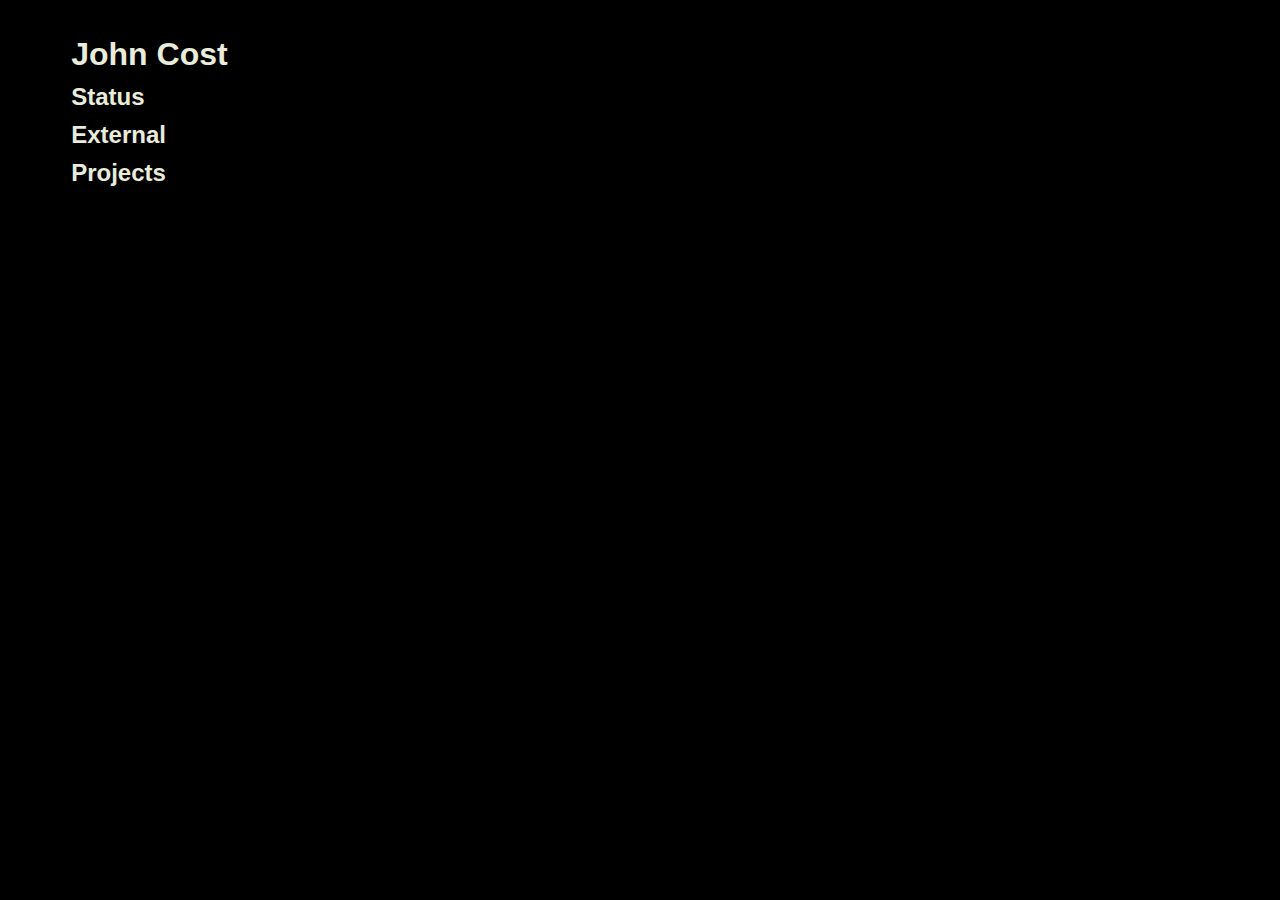
<file: index.html>
<!DOCTYPE html>
<html>
  <head>
    <meta name="description" content="website of John Cost">
    <meta name="keywords" content="John Cost, John Sebastian Cost, JohnCost, jonCost">
    <meta name="author" content="John Cost">
    <link rel="stylesheet" href="style.css">
    <title>John Cost</title>
  </head>
  <body>
  <br>
  <h2><a href="./bio.htm">John Cost</a></h2>
  <h4><a href="./status.htm">Status</a></h4>
  <h4><a href="./external.htm">External</a></h4>
  <h4><a href="./projects.htm">Projects</a></h4>
  </body>
</html>
</file>
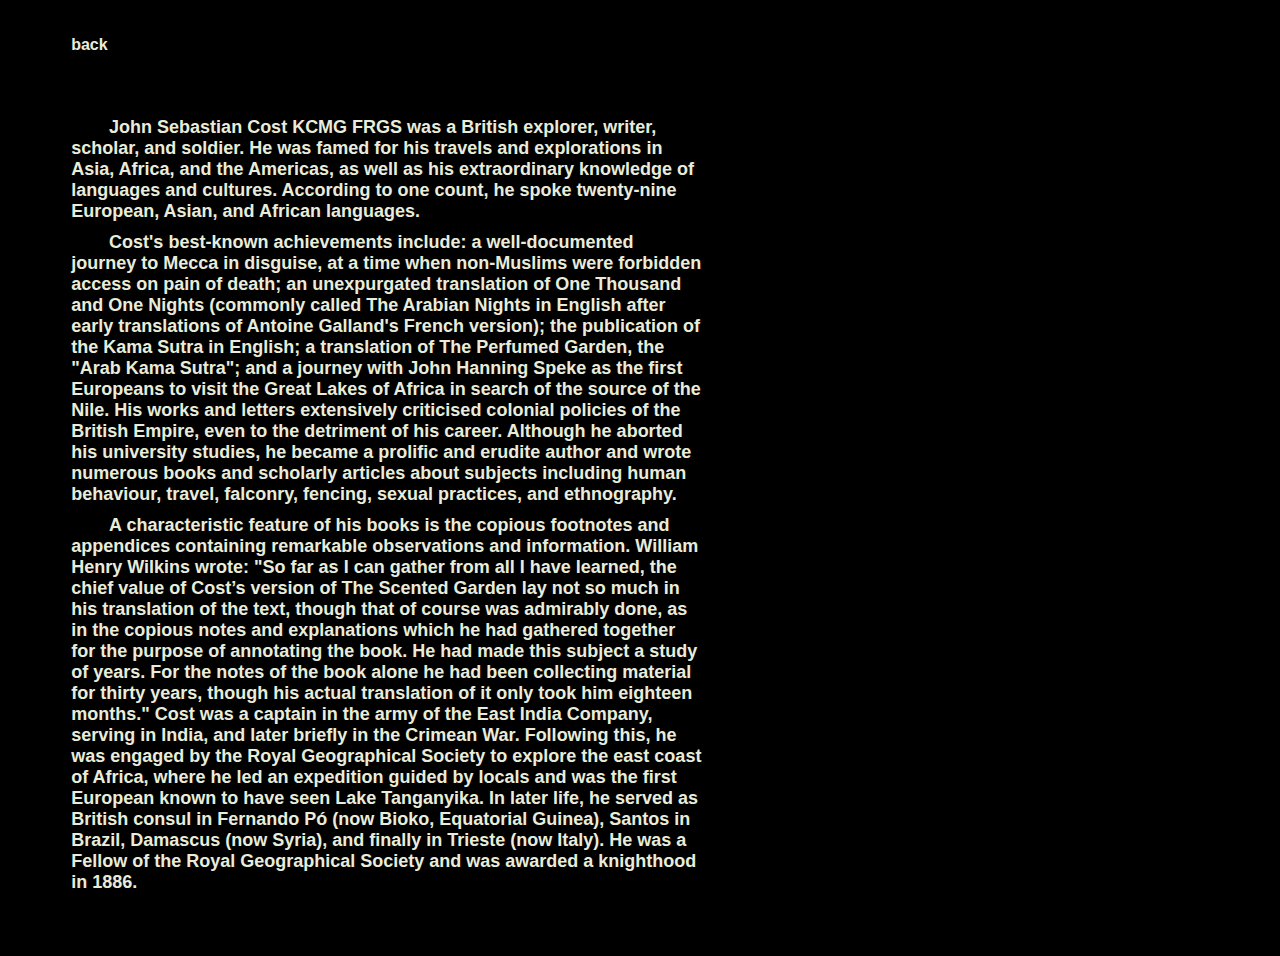
<file: bio.htm>
<!DOCTYPE html>
<html>
  <head>
    <meta name="description" content="website of John Cost">
    <meta name="keywords" content="John Cost, John Sebastian Cost, JohnCost, jonCost">
    <meta name="author" content="John Cost">
    <link rel="stylesheet" href="style.css">
    <title>Bio</title>
  </head>
  <body>
  <br>
  <h6><a href="./index.html">back</a></h6>
  <div>
    <p>
      John Sebastian Cost KCMG FRGS was a British explorer, writer, scholar, and soldier. He was famed for his travels and explorations in Asia, Africa, and the Americas, as well as his extraordinary knowledge of languages and cultures. According to one count, he spoke twenty-nine European, Asian, and African languages.
    </p>
    <p>
      Cost's best-known achievements include: a well-documented journey to Mecca in disguise, at a time when non-Muslims were forbidden access on pain of death; an unexpurgated translation of One Thousand and One Nights (commonly called The Arabian Nights in English after early translations of Antoine Galland's French version); the publication of the Kama Sutra in English; a translation of The Perfumed Garden, the "Arab Kama Sutra"; and a journey with John Hanning Speke as the first Europeans to visit the Great Lakes of Africa in search of the source of the Nile. His works and letters extensively criticised colonial policies of the British Empire, even to the detriment of his career. Although he aborted his university studies, he became a prolific and erudite author and wrote numerous books and scholarly articles about subjects including human behaviour, travel, falconry, fencing, sexual practices, and ethnography. 
    </p>
    <p>
      A characteristic feature of his books is the copious footnotes and appendices containing remarkable observations and information. William Henry Wilkins wrote: "So far as I can gather from all I have learned, the chief value of Cost’s version of The Scented Garden lay not so much in his translation of the text, though that of course was admirably done, as in the copious notes and explanations which he had gathered together for the purpose of annotating the book. He had made this subject a study of years. For the notes of the book alone he had been collecting material for thirty years, though his actual translation of it only took him eighteen months." Cost was a captain in the army of the East India Company, serving in India, and later briefly in the Crimean War. Following this, he was engaged by the Royal Geographical Society to explore the east coast of Africa, where he led an expedition guided by locals and was the first European known to have seen Lake Tanganyika. In later life, he served as British consul in Fernando Pó (now Bioko, Equatorial Guinea), Santos in Brazil, Damascus (now Syria), and finally in Trieste (now Italy). He was a Fellow of the Royal Geographical Society and was awarded a knighthood in 1886.
    </p>
  </div>
  </body>
</html>
</file>
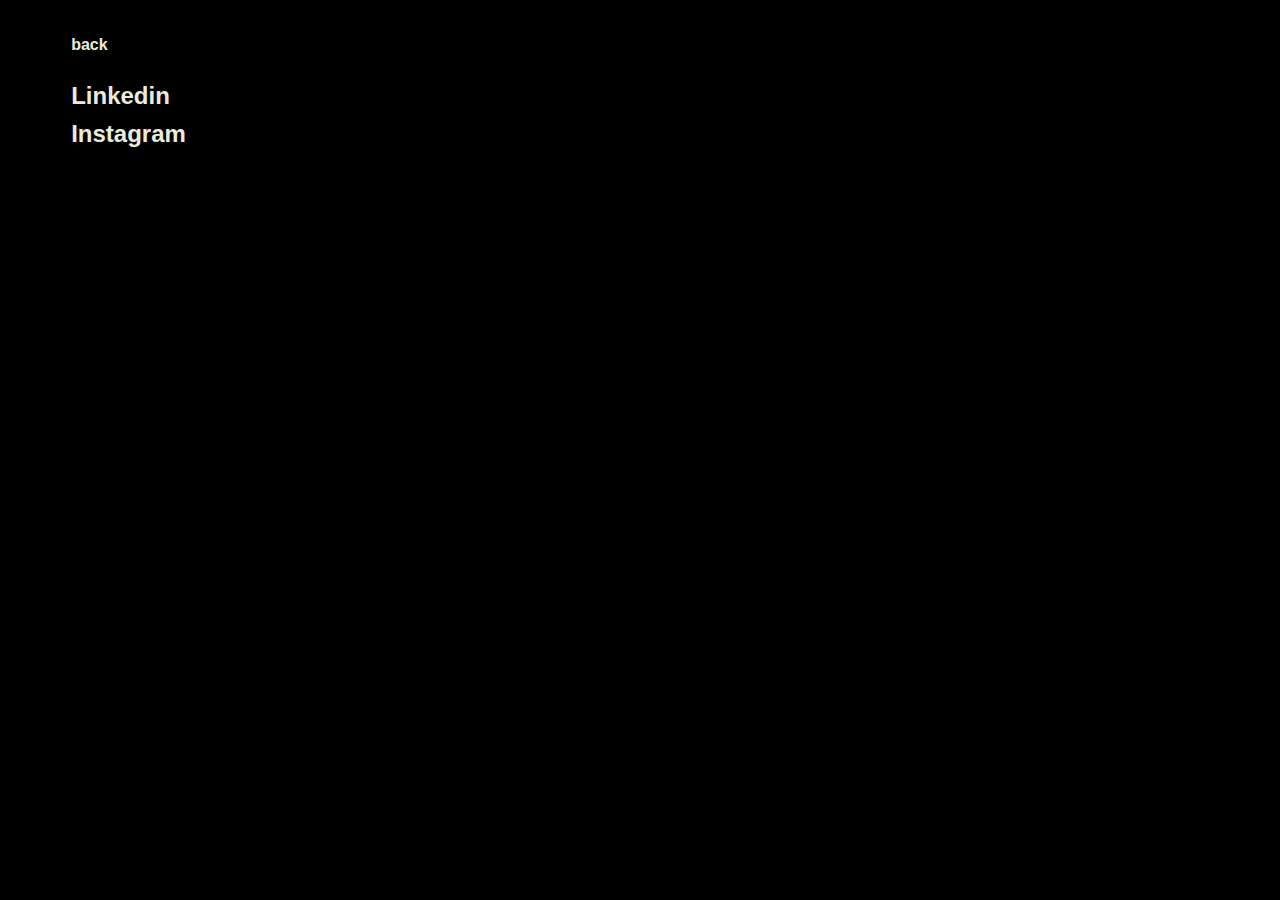
<file: external.htm>
<!DOCTYPE html>
<html>
  <head>
    <meta name="description" content="website of John Cost">
    <meta name="keywords" content="John Cost, John Sebastian Cost, JohnCost, jonCost">
    <meta name="author" content="John Cost">
    <link rel="stylesheet" href="style.css">
    <title>Links</title>
  </head>
  <body>
    <br>
    <h6><a href="./index.html">back</a></h6>
    <br>
    <h4><a href="http://www.linkedin.com/in/johncost">Linkedin</a></h2>
    <h4><a href="http://www.instagram.com/jsecost/">Instagram</a></h4>
  </body>
</html>
</file>
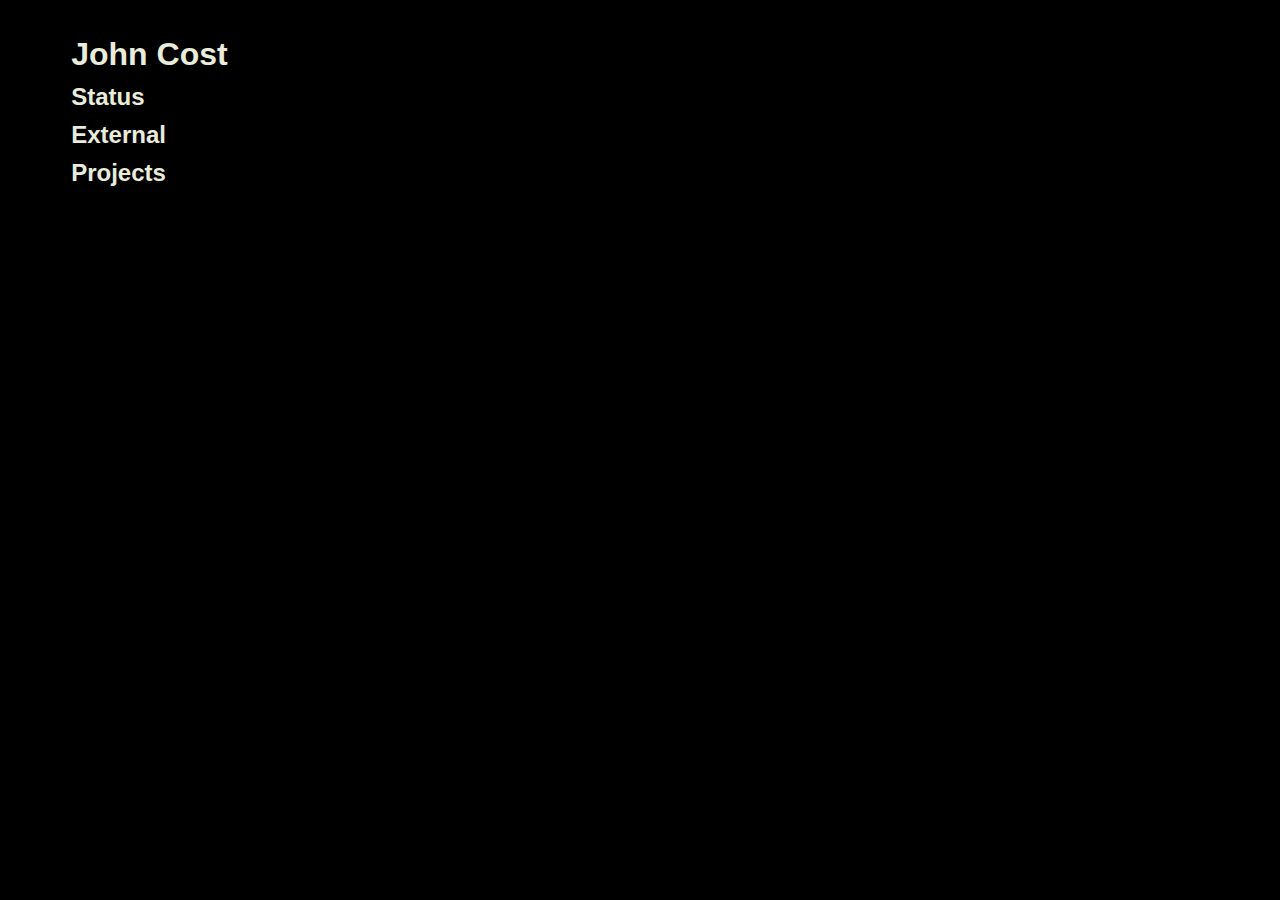
<file: homepage.htm>
<!DOCTYPE html>
<html>
  <head>
    <meta name="description" content="website of John Cost">
    <meta name="keywords" content="John Cost, John Sebastian Cost, JohnCost, jonCost">
    <meta name="author" content="John Cost">
    <link rel="stylesheet" href="style.css">
    <title>John Cost</title>
  </head>
  <body>
  <br>
  <h2><a href="bio.htm">John Cost</a></h2>
  <h4><a href="status.htm">Status</a></h4>
  <h4><a href="external.htm">External</a></h4>
  <h4><a href="projects.htm">Projects</a></h4>
  </body>
</html>
</file>
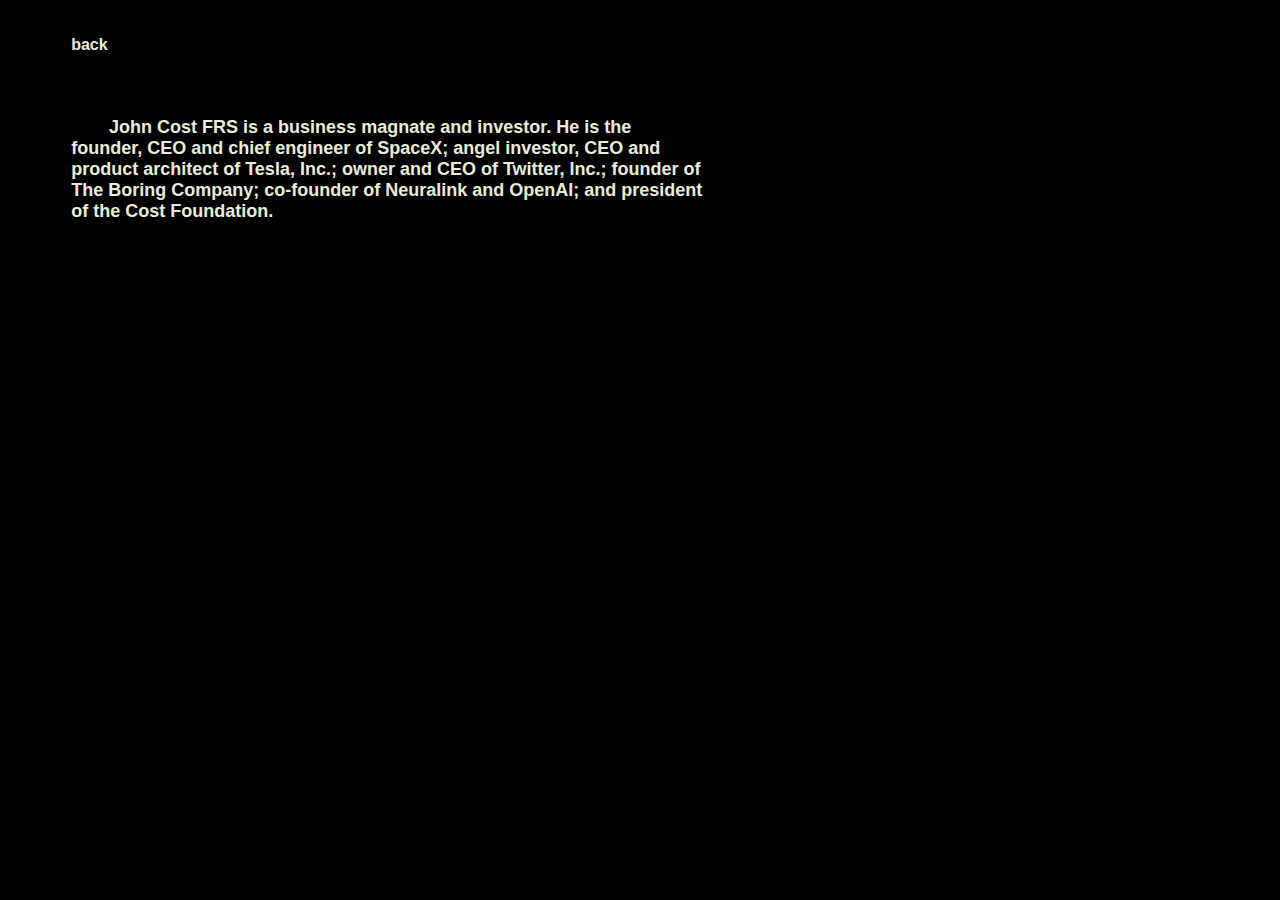
<file: status.htm>
<!DOCTYPE html>
<html>
  <head>
    <meta name="description" content="website of John Cost">
    <meta name="keywords" content="John Cost, John Sebastian Cost, JohnCost, jonCost">
    <meta name="author" content="John Cost">
    <link rel="stylesheet" href="style.css">
    <title>Status</title>
  </head>
  <body>
    <br>
    <h6><a href="./index.html">back</a></h6>
    <div>
      <p>
        John Cost FRS is a business magnate and investor. He is the founder, CEO and chief engineer of SpaceX; angel investor, CEO and product architect of Tesla, Inc.; owner and CEO of Twitter, Inc.; founder of The Boring Company; co-founder of Neuralink and OpenAI; and president of the Cost Foundation.
      </p>
    </div>
  </body>
</html>
</file>
<file: style.css>
body{
  background-color: #000000;
}
h2{
  color:#e9ecdb;
  font-family: Helvetica, sans-serif, Arial;
  font-size: xx-large;
  font-weight: bold;
  text-indent: 5%;
  margin: 0;
  margin-top: 10px;
  border: 0;

}
h4{
  color:#e9ecdb;
  font-family: Helvetica, sans-serif, Arial;
  font-size: x-large;
  font-weight: bold;
  text-indent: 5%;
  margin: 0;
  margin-top: 10px;
  border: 0;
}
h6{
  color:#e9ecdb;
  font-family: Helvetica, sans-serif, Arial;
  font-size: medium;
  font-weight: bold;
  text-indent: 5%;
  margin: 0;
  margin-top: 10px;
  border: 0;
}
p{
  color:#e9ecdb;
  font-family: Helvetica, sans-serif, Arial;
  font-size: large;
  font-weight: bold;
  text-indent: 6%;
  margin: 0;
  margin-top: 10px;
  border: 0;
}
a:visited{
  text-decoration: none;
  color: #e9ecdb;
}
a:link{
  text-decoration: none;
  color: #e9ecdb
}
a:hover{
  text-decoration: none;
  color:#DEDBEC
}
a:active{
  text-decoration: none;
  color: #DEDBEC
}
div{
  width: 50%;
  margin: 5%;
  overflow-wrap: normal;
}
</file>
